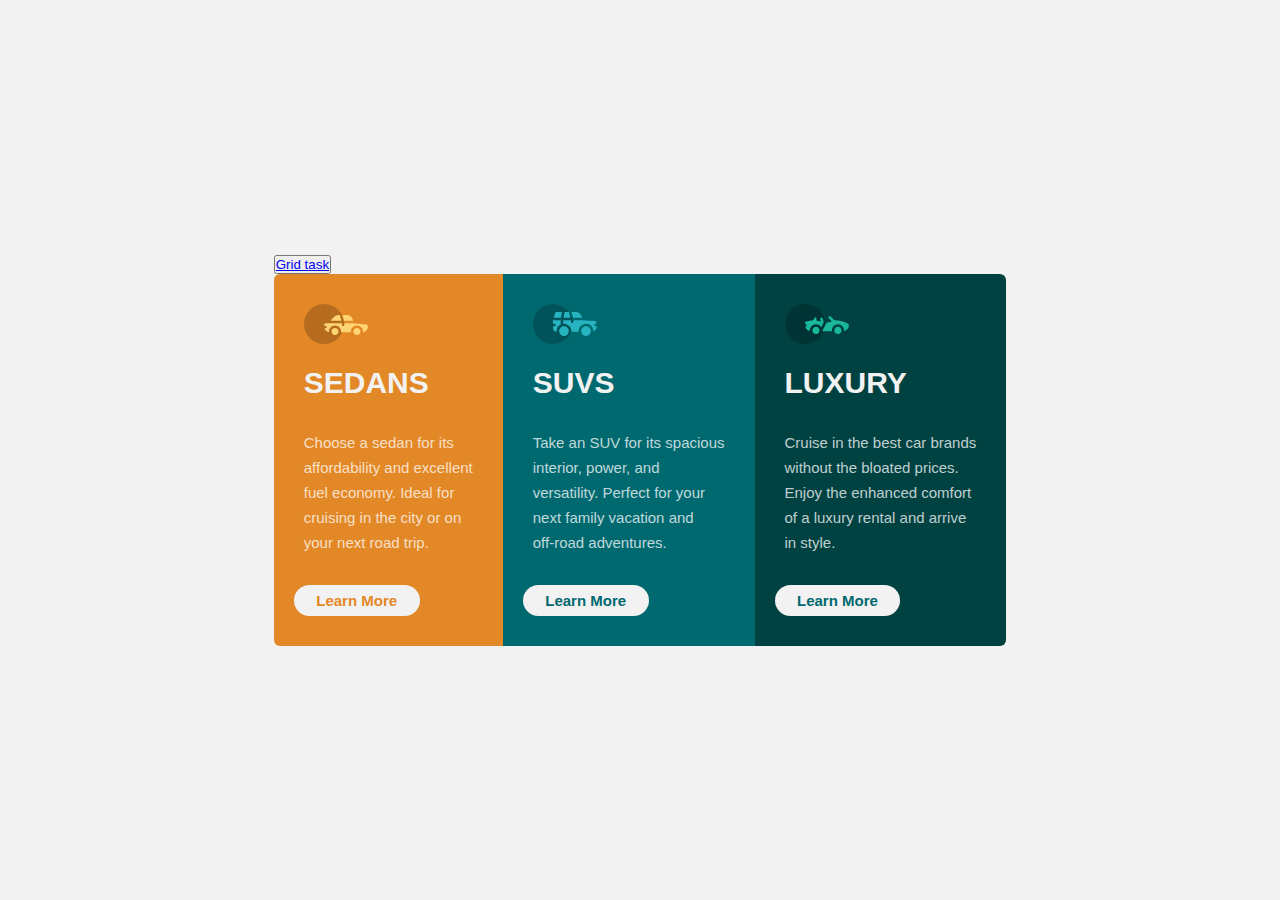
<file: Layout-Box/index.html>
<!DOCTYPE html>
<html>

<head>
  <meta charset="utf-8">
  <meta http-equiv="X-UA-Compatible" content="IE=edge" />
  <meta name="viewport" content="width=device-width, initial-scale=1.0" />
  <meta name="apple-mobile-web-app-capable" content="yes" />

  <link rel="icon" type="image/png" sizes="32x32">
  <title>Flex-box</title>
  <link href="style.css" rel="stylesheet" type="text/css" />
</head>

<body>
  <div class="container">
    <button><a href="grid.html">Grid task</a></button>
    <div class="wrapper">
      <div class="div-1">
        <img src="./images/icon-sedans.svg" alt="" aria-hidden="true" class="image">
        <h1>SEDANS</h1>
        <p> Choose a sedan for its <br> affordability and excellent <br> fuel economy. Ideal for <br> cruising in the
          city
          or on <br> your next road trip.</p>
        <h2 class="btn-primary">Learn More </h2>
      </div>
      <div class="div-2">
        <img src="./images/icon-suvs.svg" alt="" aria-hidden="true" class="image">
        <h1>SUVS</h1>
        <p>Take an SUV for its spacious <br> interior, power, and <br> versatility. Perfect for your <br> next family
          vacation
          and <br> off-road adventures.
        </p>
        <h2 class="btn">Learn More</h2>
      </div>
      <div class="div-3">
        <img src="./images/icon-luxury.svg" alt="" aria-hidden="true" class="image">
        <h1>LUXURY</h1>
        <p>Cruise in the best car brands <br> without the bloated prices. <br> Enjoy the enhanced comfort <br> of a
          luxury
          rental and arrive <br> in style.</p>
        <h2 class="btn-primarys">Learn More</h2>
      </div>
    </div>
  </div>
</body>

</html>
</file>
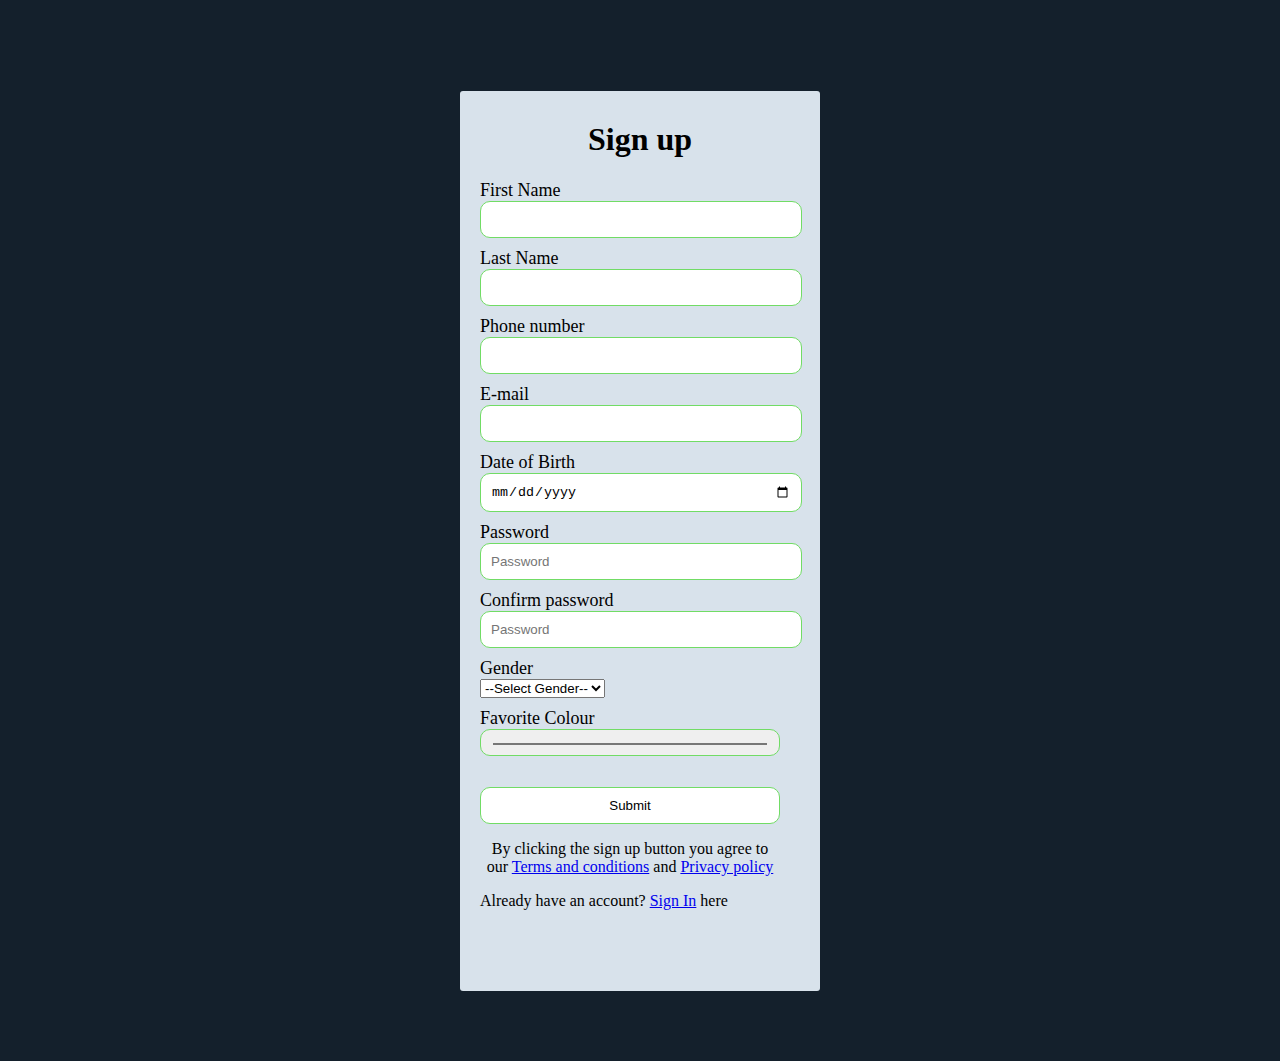
<file: Task2/Registration-Form/index.html>
<!DOCTYPE html>
<html lang="eng">
<head>
  <meta charset="utf-8">
  <meta name="viewport" content="width=device-width">
  <title>sign up</title>
  <link href="style.css" rel="stylesheet" type="text/css" />
</head>
<body >
  <div class="signup-box">
    <h1> Sign up</h1>
    <form>
      <label> First Name</label>
      <input type="text" placeholder="">
        <label> Last Name</label>
      <input type="text" placeholder="">
      <div class="user-input-box">
        <label> Phone number</label>
      <input type="tel" placeholder="">
       <div class="user-input-box">
        <label for="email"> E-mail</label>
        <input type="email" id="email">
      <div class="user-input-box">
        <label for="date"> Date of Birth</label>
        <input type="date" id="calender">
    <label>Password</label>
    <input type="password" placeholder="Password">
    <label> Confirm password</label>
    <input type="password" placeholder="Password">
        <label for="select"> Gender</label>
        <select name="Gender">
        <option value="none" selected>--Select Gender--</option>
        <option value="male">Male</option>
        <option value="female">Female</option>
        <option value="other">other</option></select>
            <div class="user-input-box">
         <label for="color"> Favorite Colour</label>
                <input type="color" id="color">
           </p>
    <a href="Login.html" ><input type="button" value="Submit"</a>
              
    </form>
    <p><a> By clicking the sign up button you agree to our </a> <a href="#">Terms and conditions</a> and <a href="#">Privacy policy</a></p>
       Already have an account? <a href="Login.html">Sign In</a> here
 </div>
</body>

</html>
</file>
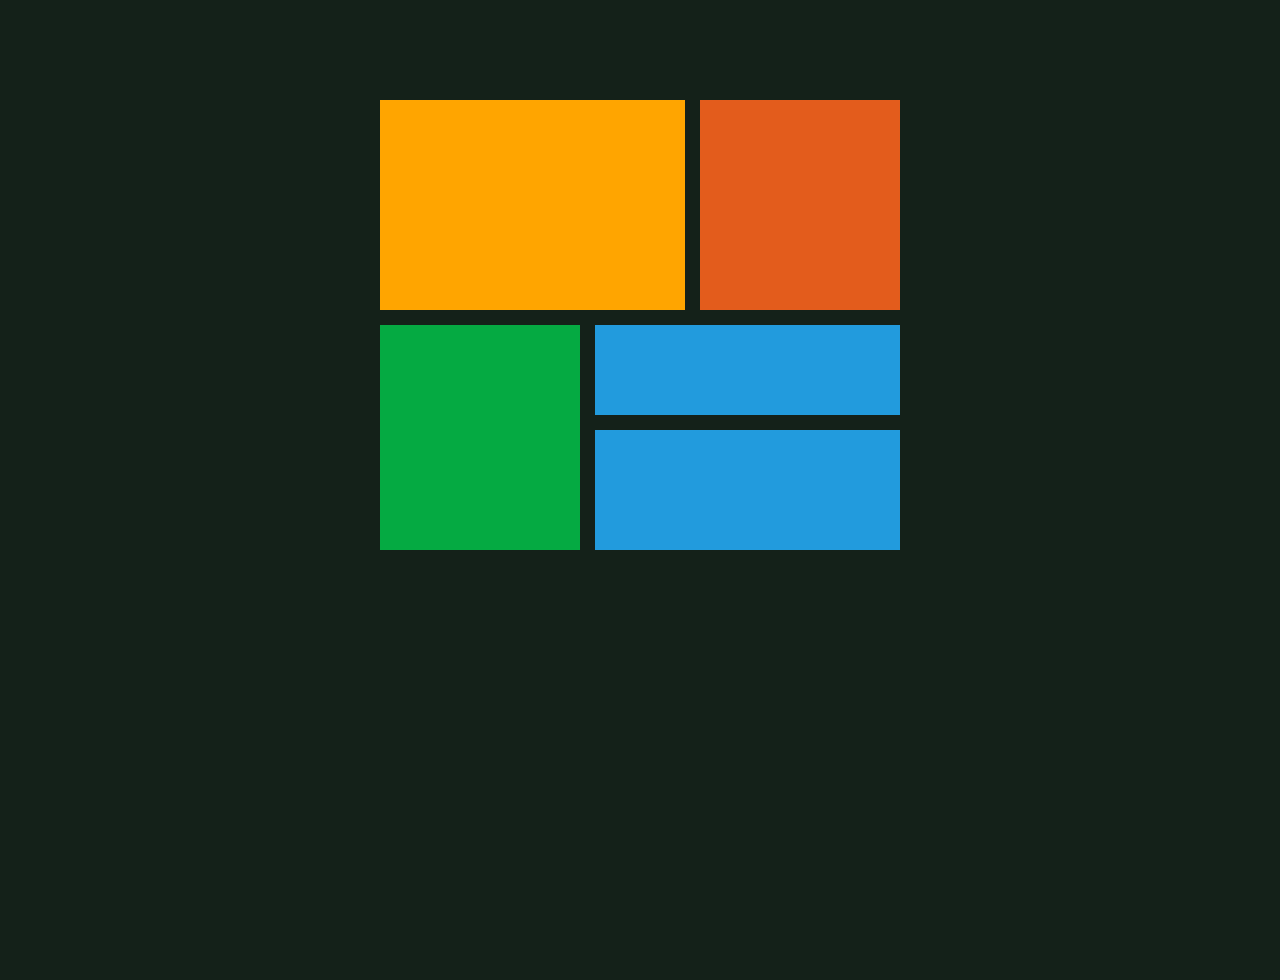
<file: Layout-Box/grid.html>
<head>
  <meta charset="UTF-8">
  <meta http-equiv="X-UA-Compatible" content="IE=edge">
  <meta name="viewport" content="user-scalable=no, width=device-width, initial-scale=1.0" />
  <meta name="apple-mobile-web-app-capable" content="yes" />
  <title>Zuri Grid task</title>
  <link href="styles.css" type="text/css" rel="stylesheet">
</head>

<body>
  <div class="grid-container">
    <div class="div1"></div>
    <div class="div2"></div>
    <div class="div3"></div>
    <div class="div4"></div>
    <div class="div5"></div>
  </div>
</body>

</html>
</file>
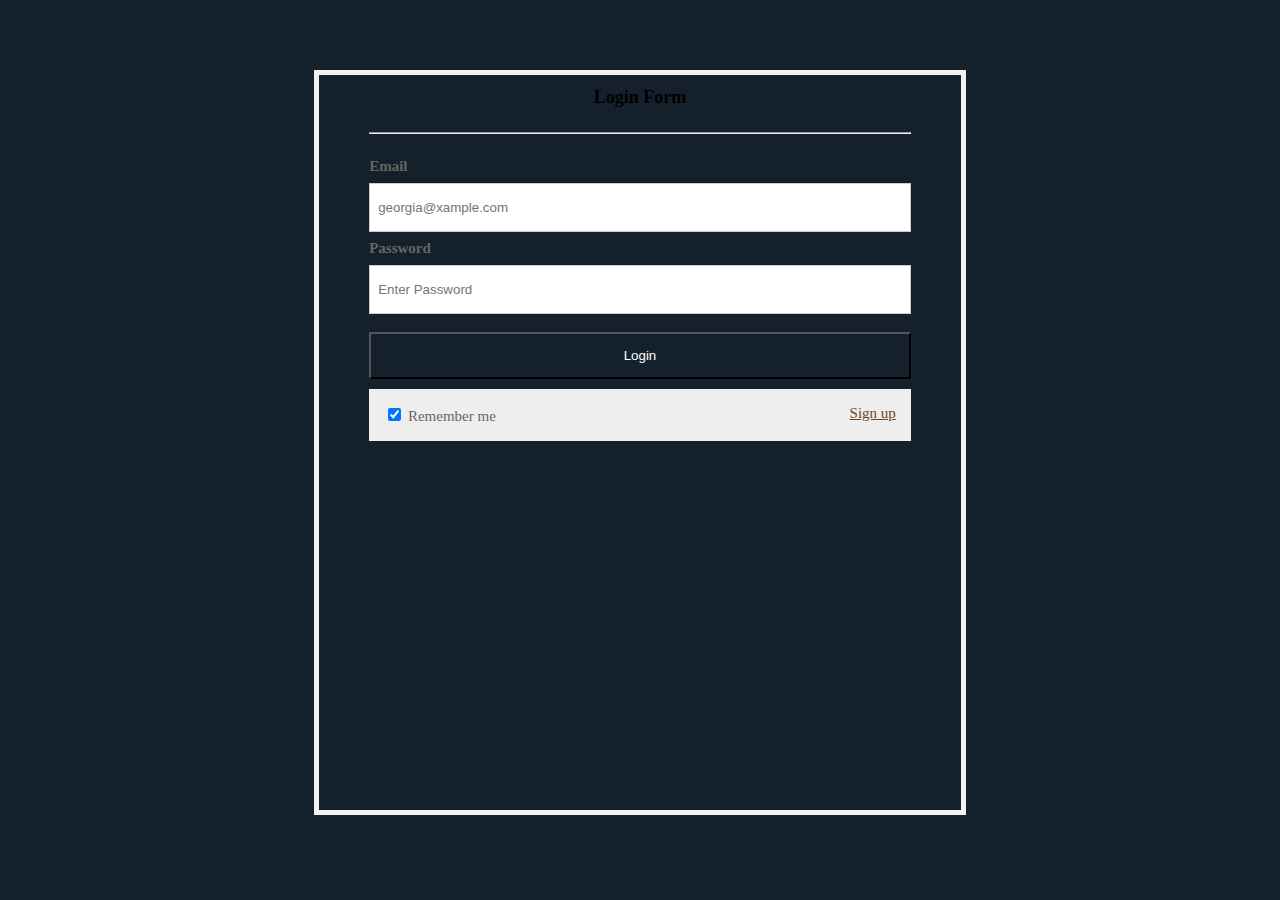
<file: Task2/Registration-Form/Login.html>
<link href="https://fonts.googleapis.com/css?family=Roboto:300,400,500,700" rel="stylesheet">
   <link rel="stylesheet" type="text/css" href="login.css" />
    
</head>

<body>
  <form action="/action_page.php">
    <h1>Login Form</h1>
    <div class="formcontainer">
      <hr />
      <div class="container">
        <label for="uname"><strong>Email</strong></label>
        <input type="email" placeholder="georgia@xample.com" name="uname" required>
        <label for="psw"><strong>Password</strong></label>
        <input type="password" placeholder="Enter Password" name="psw" required>
        <button type="submit" formaction="success.html" >Login</button>
            
      <div class="container" style="background-color: #eee">
               
        <label style="padding-left: 15px">
          <input type="checkbox" checked="checked" name="remember"> Remember me
        </label>
        <span class="psw"><a href="index.html">Sign up</a></span>
      </div>
  </form>
</body>

</html>
</file>
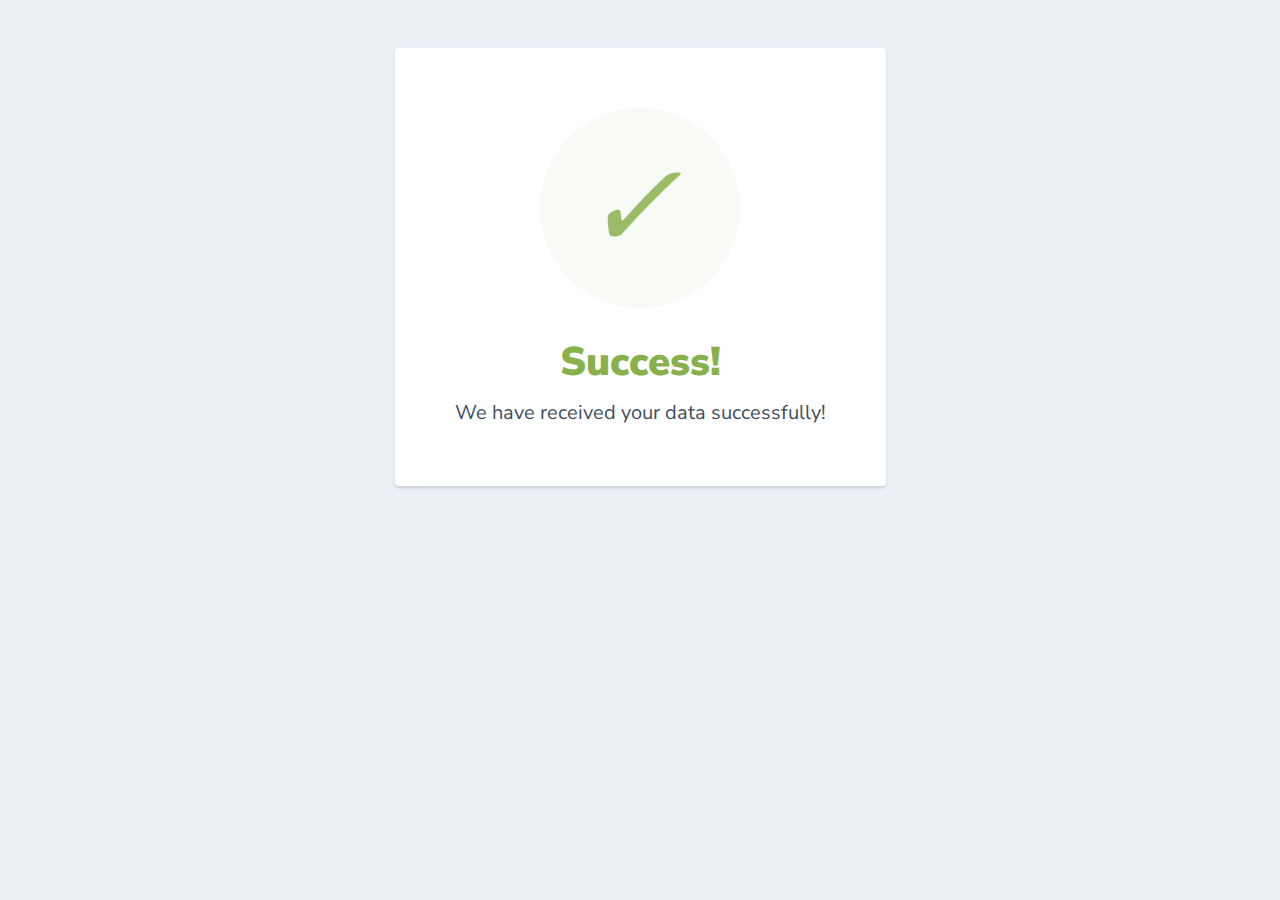
<file: Task2/Registration-Form/success.html>
<html lang="en">

<head>
  <meta charset="UTF-8">
  <meta http-equiv="X-UA-Compatible" content="IE=edge">
  <meta name="viewport" content="width=device-width, initial-scale=1.0">
  <link rel="stylesheet" type="text/css" href="success.css" />
  <title>Document</title>
</head>

<body>
  <html>
  
  <head>
    <link href="https://fonts.googleapis.com/css?family=Nunito+Sans:400,400i,700,900&display=swap" rel="stylesheet">
  </head>
  
  
  <body>
    <div class="card">
      <div style="border-radius:200px; height:200px; width:200px; background: #F8FAF5; margin:0 auto;">
        <i class="checkmark">✓</i>
      </div>
      <h1>Success!</h1>
      <p>We have received your data successfully!</p>
    </div>
  </body>
  
  </html>
</body>

</html>
</file>
<file: Layout-Box/style.css>
@import url('https://fonts.googleapis.com/css2?family=Bai+Jamjuree:wght@400;600&family=Big+Shoulders+Display:wght@700&family=Fraunces:opsz,wght@9..144,700&family=Inter:wght@600&family=Karla:ital,wght@0,700;1,300&family=Kumbh+Sans:wght@400;700&family=League+Spartan:wght@500;700&family=Lexend+Deca&family=Poppins&display=swap');
.attribution { font-size: 11px; text-align: center; }
.attribution a { color: hsl(228, 45%, 44%); }
*{
    margin: 0;
    padding: 0;
    box-sizing: border-box;
    font-family: 'lexend-deca',sans-serif;
}
html{
    font-size: 62.5%;
}
/*Variables*/
:root{
--Brightorange: hsl(31, 77%, 52%);
--Darkcyan: hsl(184, 100%, 22%);
--Verydarkcyan: hsl(179, 100%, 13%);
--Transparentwhite: hsla(0, 0%, 100%, 0.75);
--Verylightgraybackground: hsl(0, 0%, 95%);
}
body{
    background-color:var(--Verylightgraybackground);
    min-height: 100vh;
    display: flex;
    align-items: center;
}
.container{
    max-width: 960px;
    margin: auto;
}
.div-1{
    background-color: var(--Brightorange);
    border-bottom-left-radius: 0.6rem;
    border-top-left-radius: 0.6rem;
}
h1{
    padding-top: 2rem;
    padding-left: 3rem;
    padding-right: 3rem;
    font-weight: 700;
    font-size: 3.0rem;
    color: var(--Verylightgraybackground);
}
.image{
    margin-top: 3rem;
    margin-left: 3rem;
    
}
p{
    padding-left: 3rem;
    font-size: 1.5rem;
    font-weight: 400;
    padding: 3rem;
    line-height: 2.5rem;
    color: var(--Transparentwhite);
}
h2{
    margin-left: 2rem;
    text-align: center;
    margin-bottom: 3rem;
}

.wrapper{
    display: flex;
    flex-direction: row;
}
.div-2{
    background-color: var(--Darkcyan);
}.btn-primary{
    padding-left: 0.4rem;
    padding-top: 0.7rem;
    padding-bottom: 0.7rem;
    border-radius: 2rem;
    font-size: 1.5rem;
    background-color: var(--Verylightgraybackground);
    color: var(--Brightorange);
    border: none;
    padding-right: 0.4rem;
    width: 55%;
    
}
.btn{
    padding-left: 1.6rem;
    padding-right: 1.6rem;
    padding-top: 0.7rem;
    padding-bottom: 0.7rem;
    border-radius: 2rem;
    font-size: 1.5rem;
    background-color: var(--Verylightgraybackground);
    color: var(--Darkcyan);
    border: none;
    width: 50%;
}
.div-3{
    background-color: var(--Verydarkcyan);
    border-bottom-right-radius:0.6rem;
    border-top-right-radius: 0.6rem;
}
.btn-primarys{
    padding-left: 1.6rem;
    padding-right: 1.6rem;
    padding-top: 0.7rem;
    padding-bottom: 0.7rem;
    border-radius: 2rem;
    font-size: 1.5rem;
    background-color: var(--Verylightgraybackground);
    color: var(--Darkcyan);
    border: none;
    width: 50%;
}
.btn-primary:hover{
    background-color: var(--Brightorange);
    color: var(--Transparentwhite);
    border: 2px solid var(--Transparentwhite);

}
.btn:hover{
    background-color: var(--Darkcyan);
    color: var(--Transparentwhite);
    border: 2px solid var(--Transparentwhite);
}
.btn-primarys:hover{
    background-color: var(--Verydarkcyan);
    color: var(--Transparentwhite);
    border: 2px solid var(--Transparentwhite);
}
@media (min-width:350px) and (max-width:750px){
    .wrapper{
        display: flex;
        flex-direction: column;
        margin: 3rem;
    }
   
     p{
            padding-left: 3rem;
            font-size: 1.5rem;
            font-weight: 400;
            padding: 3rem;
            line-height: 2.5rem;
            color: var(--Transparentwhite);
        }
        .div-1{
        border-top-right-radius: 0.6rem;
        border-top-left-radius: 0.6rem;
        border-bottom-left-radius: 0rem;
        border-bottom-right-radius: 0rem;
    }
    .div-3{
        background-color: var(--Verydarkcyan);
        border-top-right-radius: 0rem;
        border-top-left-radius: 0rem;
        border-bottom-left-radius: 0.6rem;
        border-bottom-right-radius: 0.6rem;

    }
    p{
        padding-left: 3rem;
        font-size: 2.0rem;
        font-weight: 400;
        padding: 3rem;
        line-height: 3.5rem;
        color: var(--Transparentwhite);
    }
    h2{
        margin-left: 2rem;
        padding-top: 2rem;
        margin-bottom: 3rem;
        
    }
    .btn-primary{
        padding-left: 1.6rem;
        padding-right: 1.6rem;
        padding-top: 1.7rem;
        padding-bottom: 1.7rem;
        border-radius: 6rem;
        font-size: 1.5rem;
        background-color: var(--Verylightgraybackground);
        color: var(--Verydarkcyan);
        border: none;
        width: 40%;
    }

   .btn{padding-left: 1.6rem;
    padding-right: 1.6rem;
padding-top: 1.7rem;
padding-bottom: 1.7rem;
border-radius: 6rem;
font-size: 1.5rem;
background-color: var(--Verylightgraybackground);
color: var(--Darkcyan);
border: none;
width: 40%;
}
.btn-primarys{
    padding-left: 1.6rem;
    padding-right: 1.6rem;
    padding-top: 1.7rem;
    padding-bottom: 1.7rem;
    border-radius: 6rem;
    font-size: 1.5rem;
    background-color: var(--Verylightgraybackground);
    color: var(--Verydarkcyan);
    border: none;
    width: 40%;
}
}
</file>
<file: Task2/Registration-Form/style.css>
body{
  background-color: #14202c;
    font-family: Cambria, Cochin, Georgia, Times, 'Times New Roman', serif;
   margin: 0;
     padding: 70px 0px 70px;
  }
  .signup-box{
    width: 360px;
    height: 900px;
    margin: auto;
    background-color: #d8e2eb;
    border-radius: 3px;
  }
.login-box{
    width: 360px;
    height: 350px;
    margin: auto;
    background-color: #d8e2eb;
    border-radius: 3px;
  }
  h1{
    text-align: center;
    padding-top: 30px;
  }
  h4{
    text-align: center;
  }
  form {
  width: 300px;
  margin-left: 20px;
  }
  form label{
    display: flex;
    margin-top:10px;
    font-size: 18px;
}
  form input{
    width: 100%;
    padding: 10px;
    border: none;
    border: 1px solid rgb(113, 220, 101);
    border-radius: 10px;
  }
input[type="button"]{
  margin-top: 15px;
  background-color: #ffffff;
}
p{
text-align: center;
  padding-top: 0px;
}
.para-2{
  color: white;
  margin-top: 25px;
  padding-top: 15px; 
  text-align:center;
}
.para-2 a{
  color: #f30c4b;
}
</file>
<file: Layout-Box/styles.css>
*{
    margin: 0;
    padding: 0;
    box-sizing: border-box;
}
:root{
    --background-color:#142119;
    --orange:#E35C1C;
    --Yellow-orange:orange;
    --Blue:#229BDD;
    --Green: #05AA42;
}
body{
   width: 100%;
    height: 100%;
    background-color:var(--background-color);
}
.grid-container{
    display:grid;
   grid-template-areas: 
  'a a b'
  'c d d'
  'c e e';
  grid-template-columns:200px 90px 200px;
  grid-template-rows:210px 90px 120px;
  gap:15px;
  padding:20px;
  justify-content:center;
 margin-top:80px;				  
}
.div1{
    grid-area: a;
    background-color: var(--Yellow-orange);
}
.div2{
    grid-area: b;
    background-color: var(--orange);
}
.div3{
    grid-area: c;
    background-color: var(--Green);
}
.div4{
    grid-area: d;
    background-color: var(--Blue);
}
.div5{
    grid-area: e;
    background-color: var(--Blue);
}
@media (min-width:375px) and (max-width:650px){
    .grid-container{
        display:grid;
       grid-template-areas: 
      'a a b'
      'c d d'
      'c e e';
      grid-template-columns:150px 50px 150px;
      grid-template-rows:180px 70px 100px;
      gap:7px;
      padding:10px;
      justify-content:center;
     margin-top:80px;				  
    }

}
</file>
<file: Task2/Registration-Form/login.css>
body {
      background-color: #14202c;
      display: flex;
      justify-content: center;
      font-family: Roboto, Cambria,, sans-serif;
      font-size: 15px;
      margin: 0;
      padding: 70px 0px 70px;
    }
    
    form {
      border: 5px solid 
#f1f1f1;
      background:
    }
    
    input[type=email],
    input[type=password] {
      width: 100%;
      padding: 16px 8px;
      margin: 8px 0;
      display: inline-block;
      border: 1px solid 
#ccc;
      box-sizing: border-box;
    }
    a{
      color:
#6b4724;
    }
          
   button {
      background-color: 
#14202c;
      color: 
white;
      padding: 14px 0;
      margin: 10px 0;
      border: yes 
      cursor: pointer;
      width: 100%;
    }
    
    
    
     label,hi{
       color: 
#666;
     }
    
    h1 {
      text-align: center;
      font-size: 18;
    }
    
    button:hover {
      opacity: 0.8;
    }
    
    .formcontainer {
      text-align: left;
      margin: 24px 50px 12px;
    }
    
    .container {
      padding: 16px 0;
      text-align: left;
    }
    
    span.psw {
      float: right;
      padding-top: 0;
      padding-right: 15px;
    }
    
    /* Change styles for span on extra small screens */
    @media screen and (max-width: 300px) {
      span.psw {
        display: block;
        float: none;
      }
</file>
<file: Task2/Registration-Form/success.css>
body {
      text-align: center;
      padding: 40px 0;
      background: 
#EBF0F5;
    }
    
    h1 {
      color: 
#88B04B;
      font-family: "Nunito Sans", "Helvetica Neue", sans-serif;
      font-weight: 900;
      font-size: 40px;
      margin-bottom: 10px;
    }
    
    p {
      color: 
#404F5E;
      font-family: "Nunito Sans", "Helvetica Neue", sans-serif;
      font-size: 20px;
      margin: 0;
    }
    
    i {
      color: 
#9ABC66;
      font-size: 120px;
      line-height: 200px;
      margin-left: -15px;
    }
    
    .card {
      background: 
white;
      padding: 60px;
      border-radius: 4px;
      box-shadow: 0 2px 3px 
#C8D0D8;
      display: inline-block;
      margin: 0 auto;
    }
</file>
